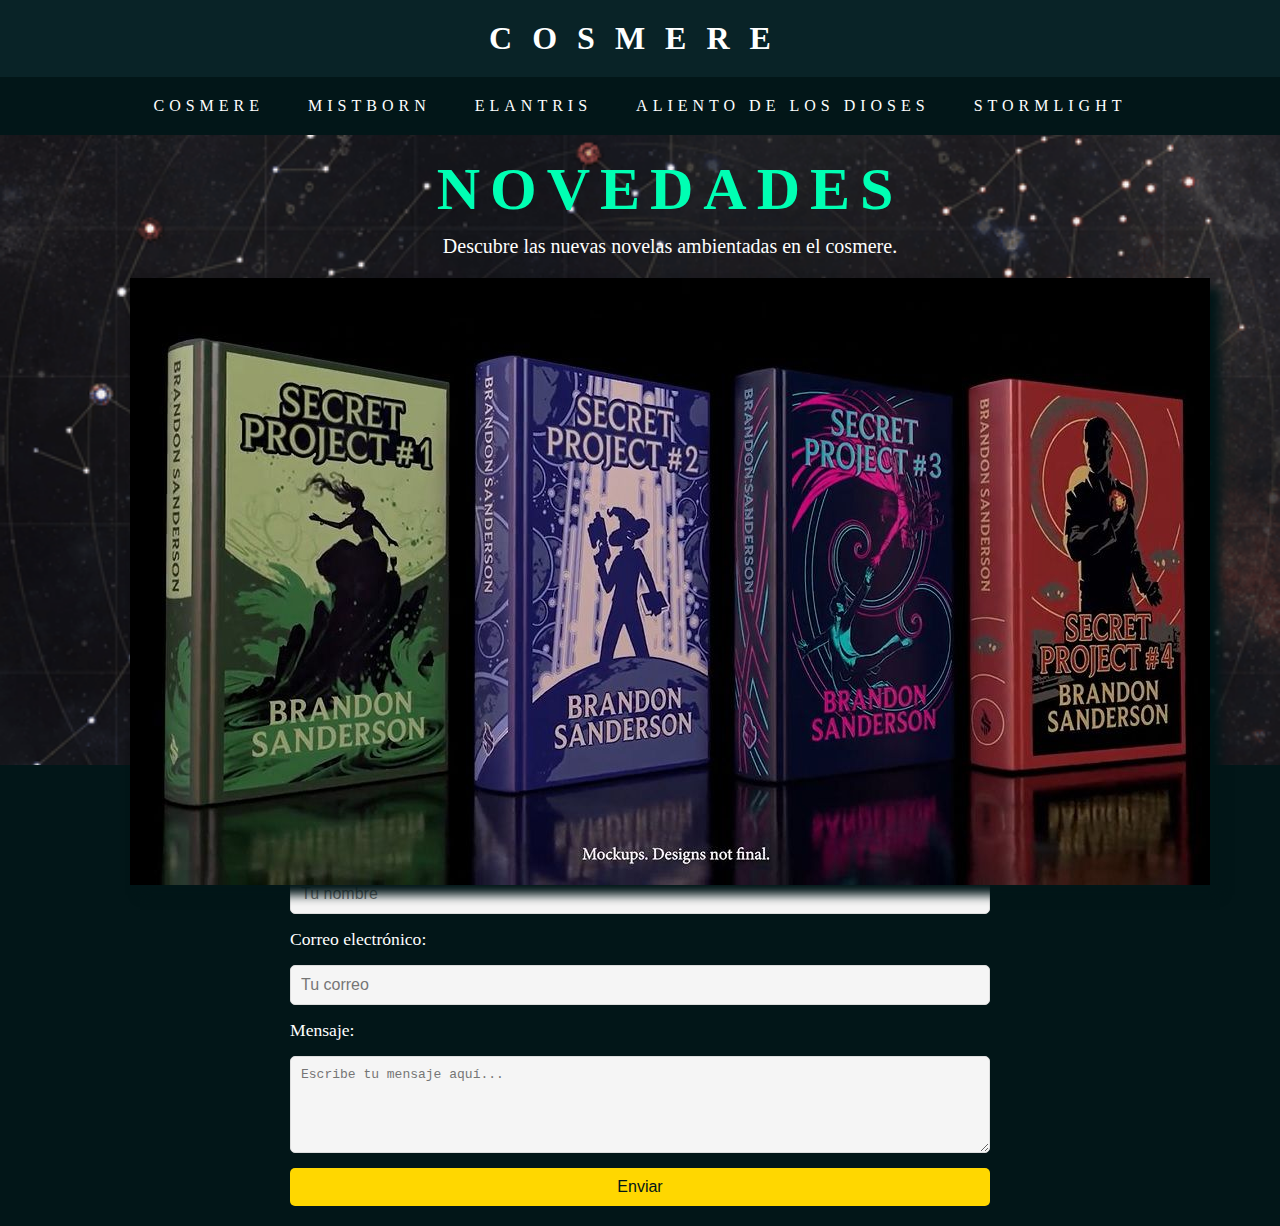
<file: Archivo/index.html>
<!DOCTYPE html>
<html lang="es">
<head>
    <meta charset="UTF-8">
    <meta name="viewport" content="width=device-width, initial-scale=1.0">
    <link rel="stylesheet" href="./css/style.css">
    <title>Cosmere pepepeepepepe</title>
</head>
<body>
   
    <header>
        <h1>Cosmere</h1>
    </header>
    
   
    <nav>
        <ul class="menu">
            <li><a href="./index.html">Cosmere</a></li>
            <li><a href="./mistborn.html".>Mistborn</a></li>
            <li><a href="./elantris.html">Elantris</a></li>
            <li><a href="./aliento.html">Aliento de los Dioses</a></li>
            <li><a href="./Stormligth copy.html">Stormlight</a></li>
        </ul>
    </nav>
    
    
    <main class="contenedor">
       
        <div id="izq"></div>
        
       
        <div class="tarjeta">
            <div class="texto">
                <h2 id="titulo">Novedades</h2>
                <p>Descubre las nuevas novelas ambientadas en el cosmere.</p>
                <img src="../Archivo/image/kickstarter.jpg" alt="Portada de Viento y Verdad">
            </div>
        </div>
    </main>

    <footer>
        <div class="contacto">
            <h2>Contacta con nosotros</h2>
            <form action="#" method="post" class="formulario">
                <label for="nombre">Nombre:</label>
                <input type="text" id="nombre" name="nombre" placeholder="Tu nombre" required>
    
                <label for="email">Correo electrónico:</label>
                <input type="email" id="email" name="email" placeholder="Tu correo" required>
    
                <label for="mensaje">Mensaje:</label>
                <textarea id="mensaje" name="mensaje" rows="5" placeholder="Escribe tu mensaje aquí..." required></textarea>
    
                <button type="submit">Enviar</button>
            </form>
        </div>
    </footer>
</body>
</html>
</file>
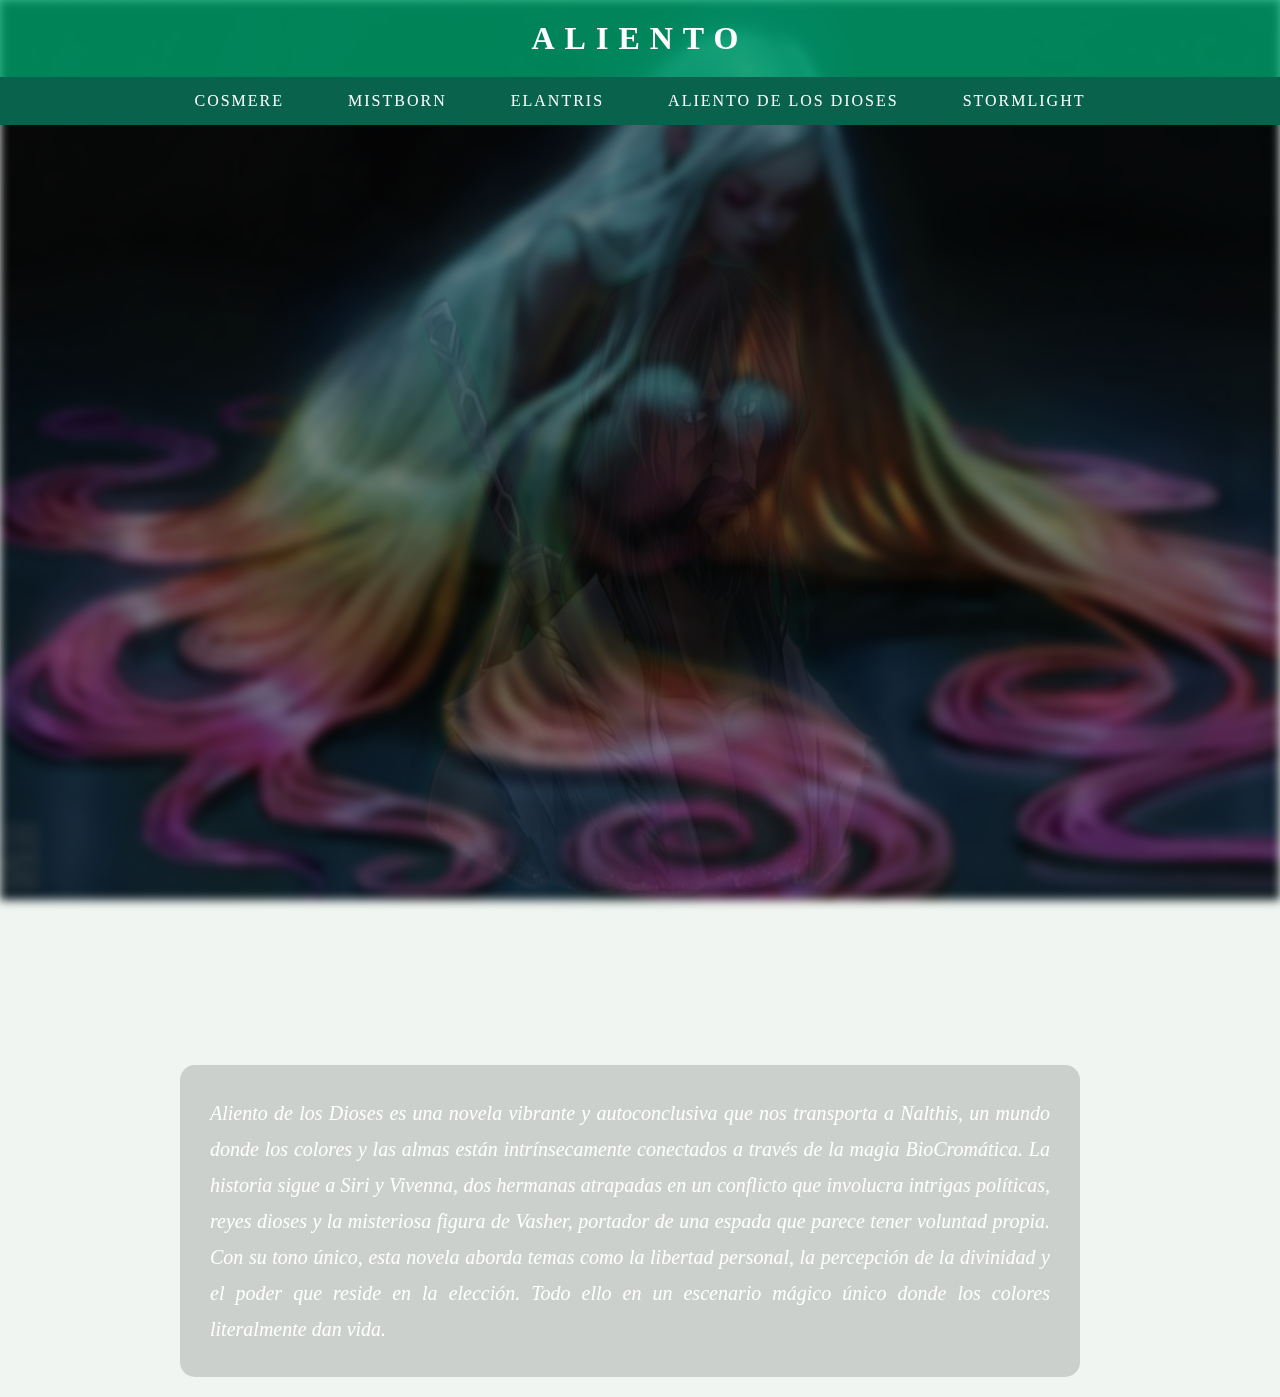
<file: Archivo/aliento.html>
<!DOCTYPE html>
<html lang="es">
<head>
    <meta charset="UTF-8">
    <meta name="viewport" content="width=device-width, initial-scale=1.0">
    <link rel="stylesheet" href="./css/aliento.css">
    <title>Aliento</title>
</head>
<body>
    <header>
        <h1>Aliento</h1>
    </header>
    
    <nav aria-label="Menú principal">
        <ul class="menu">
            <li><a href="./index.html">Cosmere</a></li>
            <li><a href="./mistborn.html">Mistborn</a></li>
            <li><a href="./elantris.html">Elantris</a></li>
            <li><a href="./aliento.html">Aliento de los Dioses</a></li>
            <li><a href="./Stormligth copy.html">Stormlight</a></li>
        </ul>
    </nav>
    
    <div class="fondo"></div>

    <main class="contenido">
        <div id="izq">
            <img src="./image/vasherpng.png" alt="Vasher">
        </div>
        
        <div id="texto">
            <div class="cuadro">
                <p id="dos"><i>Aliento de los Dioses es una novela vibrante y autoconclusiva que nos transporta a Nalthis, un mundo donde los colores y las almas están intrínsecamente conectados a través de la magia BioCromática. La historia sigue a Siri y Vivenna, dos hermanas atrapadas en un conflicto que involucra intrigas políticas, reyes dioses y la misteriosa figura de Vasher, portador de una espada que parece tener voluntad propia. Con su tono único, esta novela aborda temas como la libertad personal, la percepción de la divinidad y el poder que reside en la elección. Todo ello en un escenario mágico único donde los colores literalmente dan vida.</p>
            </div>
        </div>
    </main>
</body>
</html>
</file>
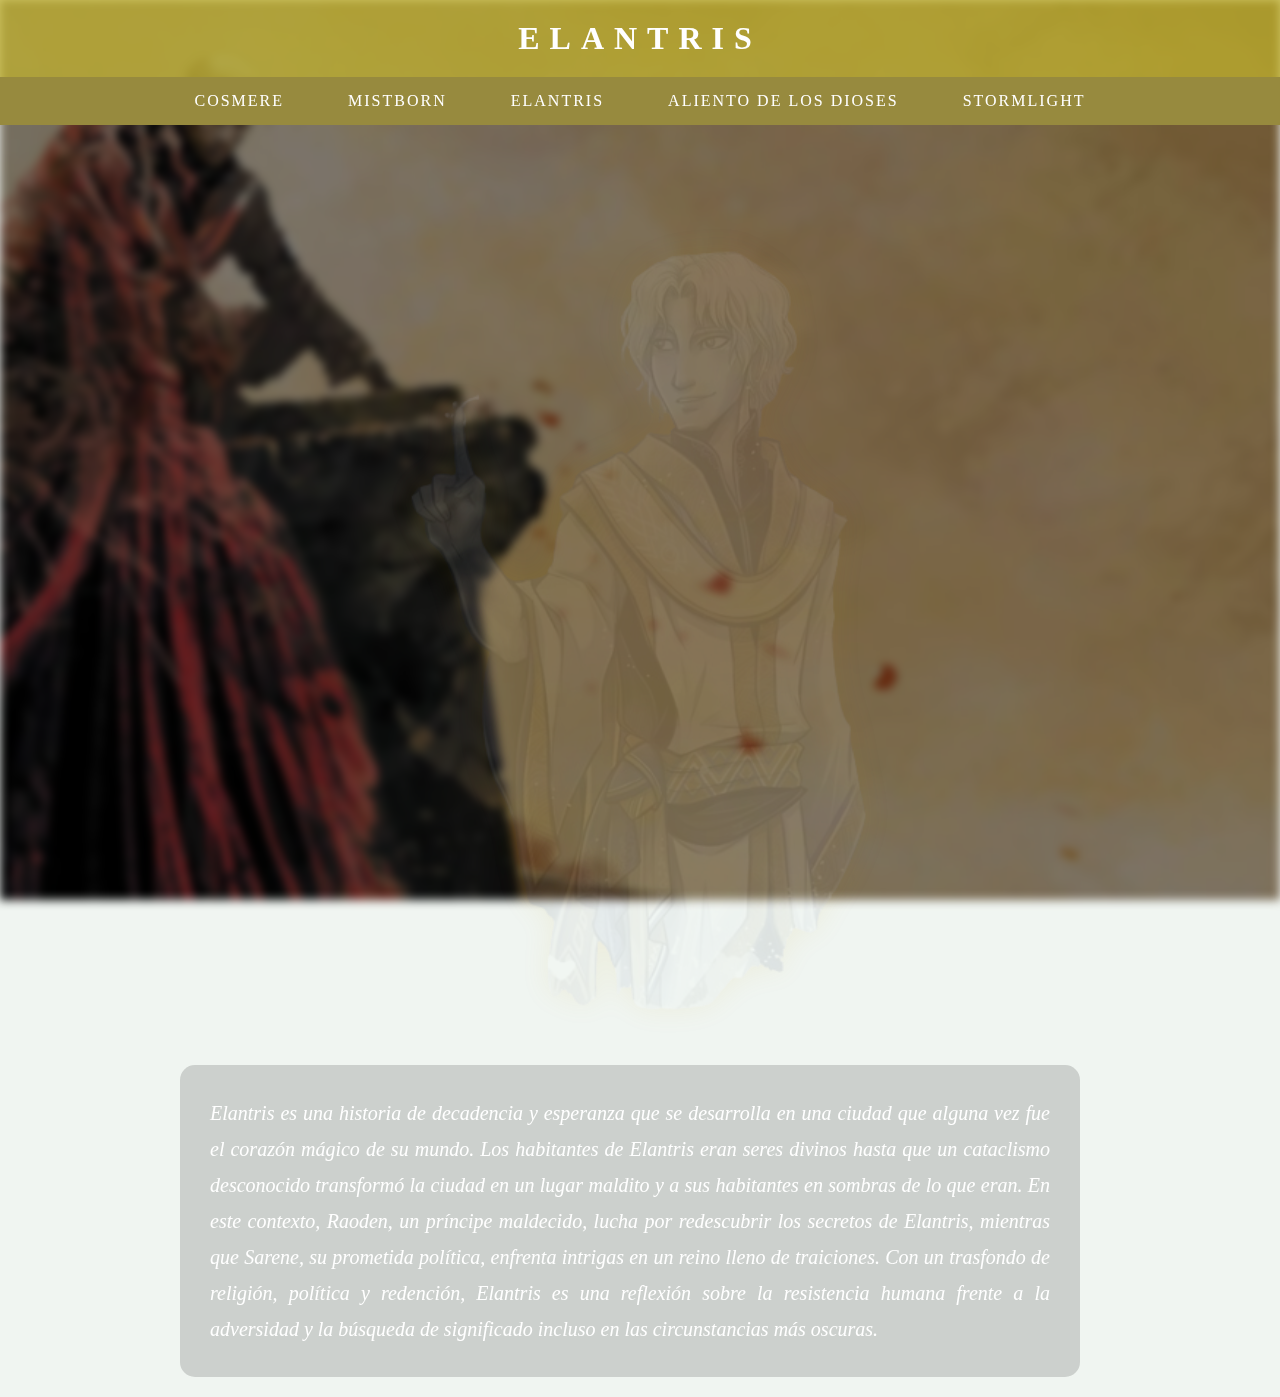
<file: Archivo/elantris.html>
<!DOCTYPE html>
<html lang="es">
<head>
    <meta charset="UTF-8">
    <meta name="viewport" content="width=device-width, initial-scale=1.0">
    <link rel="stylesheet" href="./css/elantris.css">
    <title>Elantris</title>
</head>
<body>
    <header>
        <h1>Elantris</h1>
    </header>
    
    <nav aria-label="Menú principal">
        <ul class="menu">
            <li><a href="./index.html">Cosmere</a></li>
            <li><a href="./mistborn.html">Mistborn</a></li>
            <li><a href="./elantris.html">Elantris</a></li>
            <li><a href="./aliento.html">Aliento de los Dioses</a></li>
            <li><a href="Stormligth copy.html">Stormlight</a></li>
        </ul>
    </nav>
    
    <div class="fondo"></div>

    <main class="contenido">
        <div id="izq">
            <img src="./image/raodenng.png" alt="Vin">
        </div>
        
        <div id="texto">
            <div class="cuadro">
                <p id="dos"><i>Elantris es una historia de decadencia y esperanza que se desarrolla en una ciudad que alguna vez fue el corazón mágico de su mundo. Los habitantes de Elantris eran seres divinos hasta que un cataclismo desconocido transformó la ciudad en un lugar maldito y a sus habitantes en sombras de lo que eran. En este contexto, Raoden, un príncipe maldecido, lucha por redescubrir los secretos de Elantris, mientras que Sarene, su prometida política, enfrenta intrigas en un reino lleno de traiciones. Con un trasfondo de religión, política y redención, Elantris es una reflexión sobre la resistencia humana frente a la adversidad y la búsqueda de significado incluso en las circunstancias más oscuras.</p>
            </div>
        </div>
    </main>
</body>
</html>
</file>
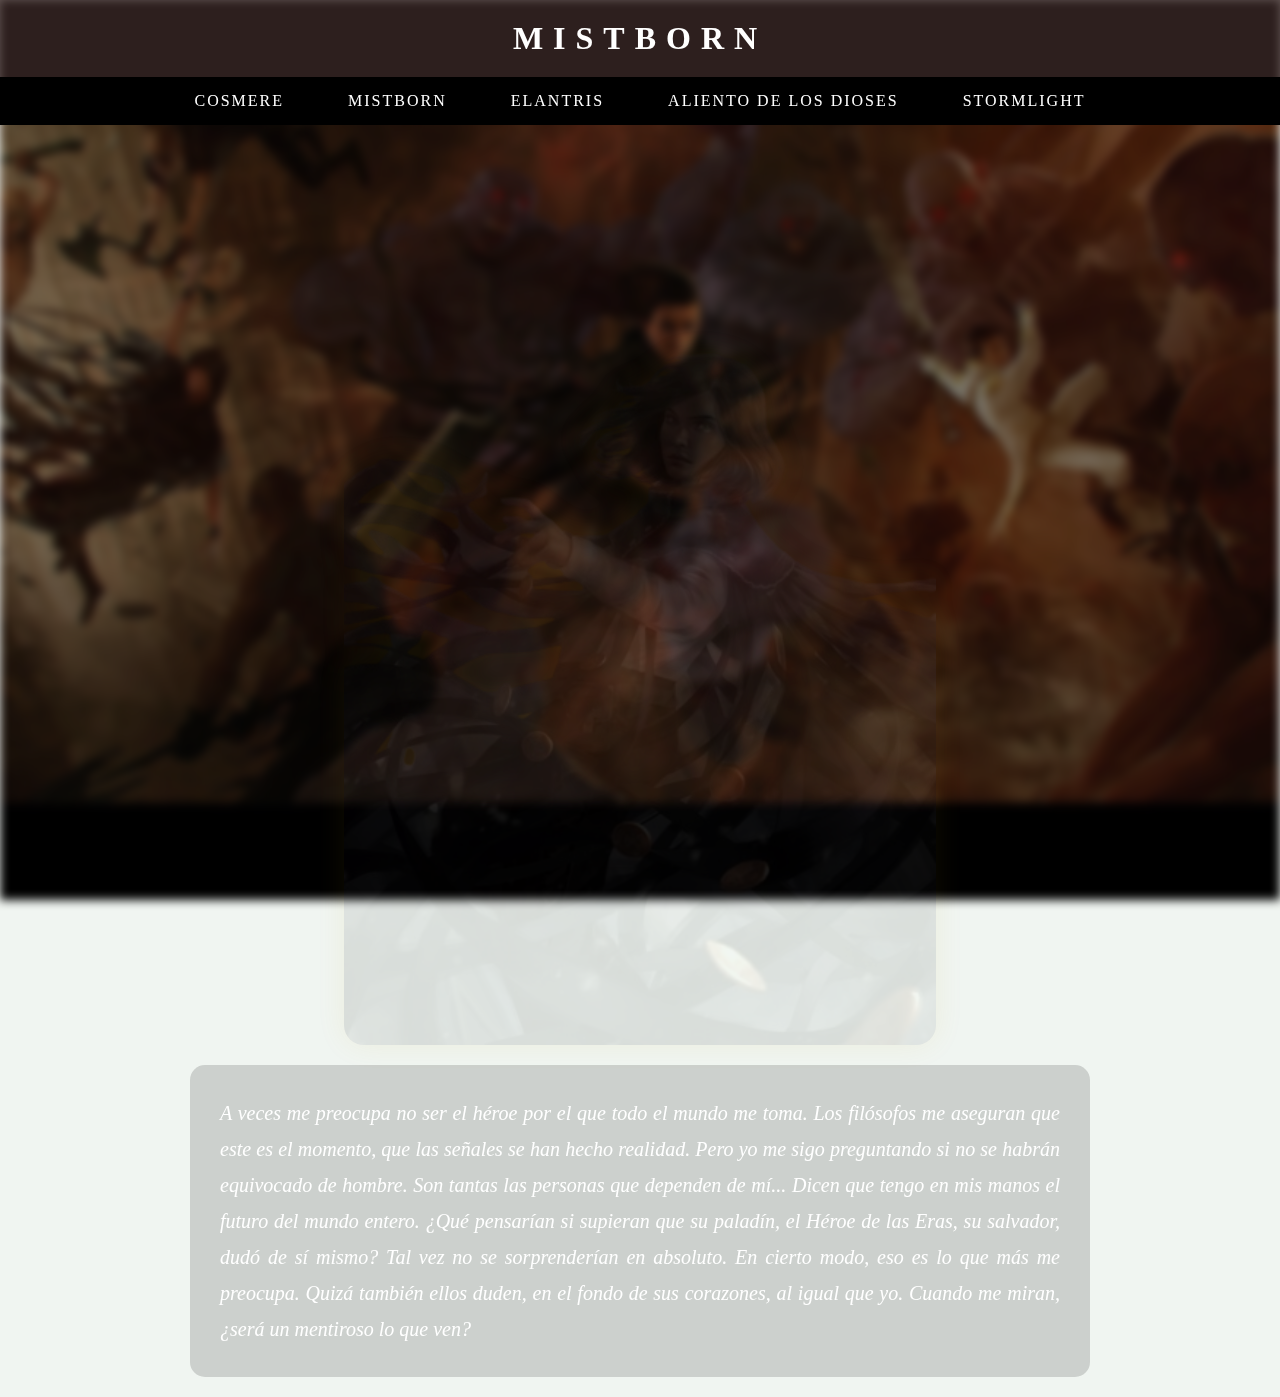
<file: Archivo/mistborn.html>
<!DOCTYPE html>
<html lang="es">
<head>
    <meta charset="UTF-8">
    <meta name="viewport" content="width=device-width, initial-scale=1.0">
    <link rel="stylesheet" href="./css/mistborn.css">
    <title>Mistborn</title>
</head>
<body>
    <header>
        <h1>Mistborn</h1>
    </header>
    
    <nav aria-label="Menú principal">
        <ul class="menu">
            <li><a href="./index.html">Cosmere</a></li>
            <li><a href="./mistborn.html">Mistborn</a></li>
            <li><a href="./elantris.html">Elantris</a></li>
            <li><a href="./aliento.html">Aliento de los Dioses</a></li>
            <li><a href="Stormligth copy.html">Stormlight</a></li>
        </ul>
    </nav>
    
    <div class="fondo"></div>

    <main class="contenido">
        <div id="izq">
            <img src="./image/vinpng_preview_rev_1-removebg-preview.png" alt="Vin">
        </div>
        
        <div id="texto">
            <div class="cuadro">
                <p id="dos"><i>A veces me preocupa no ser el héroe por el que todo el mundo me toma. Los filósofos me aseguran que este es el momento, que las señales se han hecho realidad. Pero yo me sigo preguntando si no se habrán equivocado de hombre. Son tantas las personas que dependen de mí... Dicen que tengo en mis manos el futuro del mundo entero. ¿Qué pensarían si supieran que su paladín, el Héroe de las Eras, su salvador, dudó de sí mismo? Tal vez no se sorprenderían en absoluto. En cierto modo, eso es lo que más me preocupa. Quizá también ellos duden, en el fondo de sus corazones, al igual que yo. Cuando me miran, ¿será un mentiroso lo que ven?</i></p>
            </div>
        </div>
    </main>
</body>
</html>
</file>
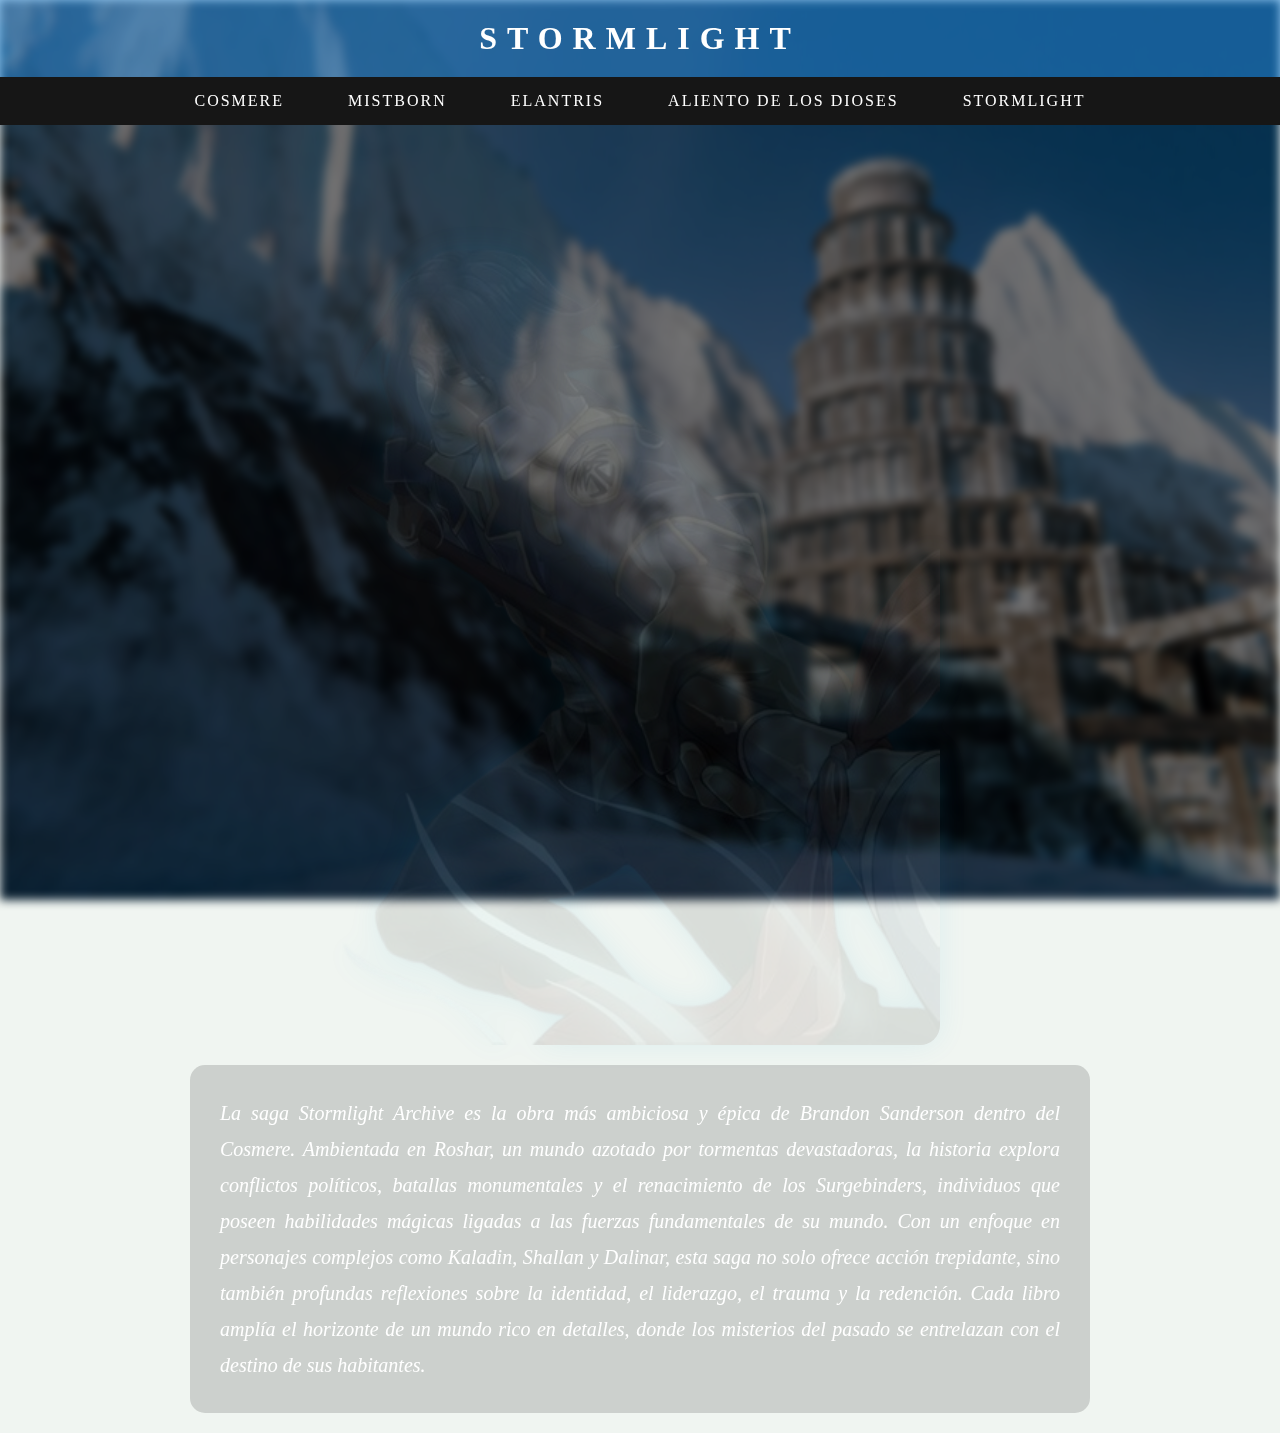
<file: Archivo/Stormligth copy.html>
<!DOCTYPE html>
<html lang="es">
<head>
    <meta charset="UTF-8">
    <meta name="viewport" content="width=device-width, initial-scale=1.0">
    <link rel="stylesheet" href="./css/stormlight.css">
    <title>Stormlight</title>
</head>
<body>
    <header>
        <h1>Stormlight</h1>
    </header>
    
    <nav aria-label="Menú principal">
        <ul class="menu">
            <li><a href="./index.html">Cosmere</a></li>
            <li><a href="./mistborn.html">Mistborn</a></li>
            <li><a href="./elantris.html">Elantris</a></li>
            <li><a href="./aliento.html">Aliento de los Dioses</a></li>
            <li><a href="./Stormligth copy.html">Stormlight</a></li>
        </ul>
    </nav>
    
    <div class="fondo"></div>

    <main class="contenido">
        <div id="izq">
            <img src="./image/kaladin-removebg-preview.png" alt="kaladin">
        </div>
        
        <div id="texto">
            <div class="cuadro">
                <p id="dos"><i>La saga Stormlight Archive es la obra más ambiciosa y épica de Brandon Sanderson dentro del Cosmere. Ambientada en Roshar, un mundo azotado por tormentas devastadoras, la historia explora conflictos políticos, batallas monumentales y el renacimiento de los Surgebinders, individuos que poseen habilidades mágicas ligadas a las fuerzas fundamentales de su mundo. Con un enfoque en personajes complejos como Kaladin, Shallan y Dalinar, esta saga no solo ofrece acción trepidante, sino también profundas reflexiones sobre la identidad, el liderazgo, el trauma y la redención. Cada libro amplía el horizonte de un mundo rico en detalles, donde los misterios del pasado se entrelazan con el destino de sus habitantes.</i></p>
            </div>
        </div>
    </main>
</body>
</html>
</file>
<file: Archivo/css/style.css>
* {
    margin: 0;
    padding: 0;
    box-sizing: border-box;
}

body {
    height: 100vh;
    width: 100%;
    background-color: #f0f5f1;
    color: #333;
    position: relative;
}

header {
    background-color: #092327;
    color: #ffffff;
    padding: 20px 0;
    box-shadow: 0px 12px 5px rgba(0, 0, 0, 0.1);
    text-align: center;
    letter-spacing: 20px;
    text-transform: uppercase;
}

header img {
    display: block;
    margin: 0 auto;
     
}

.menu {
    list-style: none;
    background: #021618;
    width: 100%;
    text-align: center;
}

.menu li {
    display: inline-block;
}

.menu li a {
    display: block;
    padding: 20px;
    color: white;
    text-decoration: none;
    text-transform: uppercase;
    letter-spacing: 5px;
    transition: background-color 0.3s ease;
}

.menu li a:hover {
    background-color: #FFD700;
}

.contenedor {
    display: flex;
    flex-wrap: wrap;
    flex-direction: column;
    gap: 10px 30px;
    text-align: center;
    background-color: #092327;
    width: 100vw;
    height: 70vh;
    background-image: url(../video/AnimatedWallpaper-CosmereStarchart_CosmereMapaestelar-ezgif.com-video-to-gif-converter.gif);
    background-size: cover;
    background-position: center;
    position: relative;
    padding: 20px;
}

.tarjeta {
    width: 100%;
    max-width: 10000px;
    height: 600px;
    margin: auto;
    position: relative;
    color: white;   
    margin-bottom: 100px;
}
#titulo{
    text-transform: uppercase;
    text-justify: center;
    letter-spacing: 10px;
    block-size: 80px;
    font-size: 60px;
    color: rgb(0, 255, 179);
}
.texto{
    color: #ffffff;
    font-size: 20px;
    display:  flex;
    flex-direction: column;
    align-items: center;
    justify-content: center;
}

.texto img{
    margin-top: 20px;
    max-width: 100%;
    height: auto;
    display: block;
    box-shadow: #021618 10px 10px 10px;
}
#dos{
    font-family: 'Times New Roman', Times, serif;
}


/* Código para el formulario */
footer {
    background-color: #021618;
    color: white;
    text-align: center;
    padding: 20px;
}

.contacto {
    max-width: 700px;
    margin: 0 auto;
}

.contacto h2 {
    margin-bottom: 20px;
    font-size: 1.8em;
    text-transform: uppercase;
    letter-spacing: 3px;
}

.formulario {
    display: flex;
    flex-direction: column;
    gap: 15px;
}

.formulario label {
    text-align: left;
    font-size: 1.1em;
}

.formulario input, .formulario textarea {
    width: 100%;
    padding: 10px;
    border: 1px solid #ddd;
    border-radius: 5px;
    font-size: 1em;
    background-color: #f5f5f5;
}

.formulario button {
    background-color: #FFD700;
    color: #021618;
    border: none;
    padding: 10px 20px;
    border-radius: 5px;
    font-size: 1em;
    cursor: pointer;
    transition: background-color 0.3s ease;
}

.formulario button:hover {
    background-color: #FFC107;
}
</file>
<file: Archivo/css/aliento.css>
* {
    margin: 0;
    padding: 0;
    box-sizing: border-box;
}

body {
    
    height: 100vh;
    width: 100%;
    background-color: #f0f5f1;
    color: #333;
    position: relative;
}

/* Encabezado */
header {
    background-color: #00af75be;
    color: #ffffff;
    padding: 20px 0;
    box-shadow: 0px 12px 5px rgba(0, 0, 0, 0.1);
    text-align: center;
    letter-spacing: 10px;
    text-transform: uppercase;
}

header h1 {
    font-size: 2rem;
    margin: 0;

   

}

/* Menú */
.menu {
    list-style: none;
    background: #09634c;
    width: 100%;
    text-align: center;
}

.menu li {
    display: inline-block;
}

.menu li a {
    display: block;
    padding: 15px 30px;
    color: white;
    text-decoration: none;
    text-transform: uppercase;
    letter-spacing: 2px;
    transition: all 0.3s ease-in-out;
}

.menu li a:hover {
    background-color: #FFD700;
    color: #000;
    transform: scale(1.1);
}

/* Fondo con overlay */
.fondo {
    position: fixed;
    top: 0;
    left: 0;
    width: 100vw;
    height: 100vh;
    background-image: url(../image/fodoaliento.jpg);
    background-size: cover;
    background-position: center;
    filter: blur(5px);
    z-index: -1;
}

.fondo::after {
    content: '';
    position: absolute;
    top: 0;
    left: 0;
    width: 100%;
    height: 100%;
    background: rgba(0, 0, 0, 0.5);
    z-index: -1;
}


.contenido {
    display: flex;
    flex-wrap: wrap;
    align-items: center;
    justify-content: center;
    gap: 20px;
    padding: 20px;
    position: relative;
}

#izq img {
    max-width: 600px;
    height:900px;
    display: block;
    border-radius: 20px;
    filter: drop-shadow(0px 0px 15px rgba(0, 204, 126, 0.8));
    animation: slideIn 1.5s ease-out forwards;
    opacity: 10%;
}


.cuadro {
    background-color: rgba(10, 10, 10, 0.158);
    color: white;
    padding: 30px;
    border-radius: 15px;
    max-width: 900px;
    font-size: 20px;
    line-height: 1.8;
    text-align: justify;
    transition: transform 0.3s ease-in-out;
}

.cuadro:hover {
    transform: scale(1.05);
}

#dos{
    
    font-optical-sizing: auto;
    font-weight: 100px;
    font-style: normal;
}
      


/*Animación para que la imagen se mueva(obviamente es código copiado)*/

@keyframes slideIn {
    0% {
        transform: translateY(100px);
        opacity: 0;
    }
    100% {
        transform: translateY(0);
        opacity: 1;
    }
}

/* Responsividad */
@media (max-width: 768px) {
    #izq img {
        max-width: 100%;
        margin: 0 auto;
    }

    .cuadro {
        max-width: 90%;
    }
}
</file>
<file: Archivo/css/elantris.css>
* {
    margin: 0;
    padding: 0;
    box-sizing: border-box;
}

body {
    
    height: 100vh;
    width: 100%;
    background-color: #f0f5f1;
    color: #333;
    position: relative;
}


header {
    background-color: #c4b52eb9;
    color: #ffffff;
    padding: 20px 0;
    box-shadow: 0px 12px 5px rgba(207, 180, 56, 0.1);
    text-align: center;
    letter-spacing: 10px;
    text-transform: uppercase;
}

header h1 {
    font-size: 2rem;
    margin: 0;
}


.menu {
    list-style: none;
    background: #978a3e;
    width: 100%;
    text-align: center;
}

.menu li {
    display: inline-block;
}

.menu li a {
    display: block;
    padding: 15px 30px;
    color: white;
    text-decoration: none;
    text-transform: uppercase;
    letter-spacing: 2px;
    transition: all 0.3s ease-in-out;
}

.menu li a:hover {
    background-color: #FFD700;
    color: #000000;
    transform: scale(1.1);
}


.fondo {
    position: fixed;
    top: 0;
    left: 0;
    width: 100vw;
    height: 100vh;
    background-image: url(../image/elantrisfondo.webp);
    background-size: cover;
    background-position: center;
    filter: blur(5px);
    z-index: -1;
}

.fondo::after {
    content: '';
    position: absolute;
    top: 0;
    left: 0;
    width: 100%;
    height: 100%;
    background: rgba(0, 0, 0, 0.5);
    z-index: -1;
}


.contenido {
    display: flex;
    flex-wrap: wrap;
    align-items: center;
    justify-content: center;
    gap: 20px;
    padding: 20px;
    position: relative;
}

#izq img {
    max-width: 600px;
    height:900px;
    display: block;
    border-radius: 20px;
    filter: drop-shadow(0px 0px 15px rgba(204, 156, 0, 0.8));
    animation: slideIn 1.5s ease-out forwards;
    opacity: 10%;
    
}


.cuadro {
    background-color: rgba(10, 10, 10, 0.158);
    color: white;
    padding: 30px;
    border-radius: 15px;
    max-width: 900px;
    font-size: 20px;
    line-height: 1.8;
    text-align: justify;
    transition: transform 0.3s ease-in-out;
}

.cuadro:hover {
    transform: scale(1.05);
}

#dos{
    
    font-optical-sizing: auto;
    font-weight: 100px;
    font-style: normal;
}
      



/*Animación para que la imagen se mueva(obviamente es código copiado)*/
@keyframes slideIn {
    0% {
        transform: translateY(100px);
        opacity: 0;
    }
    100% {
        transform: translateY(0);
        opacity: 1;
    }
}

/* Responsividad */
@media (max-width: 768px) {
    #izq img {
        max-width: 100%;
        margin: 0 auto;
    }

    .cuadro {
        max-width: 90%;
    }
}
</file>
<file: Archivo/css/mistborn.css>
* {
    margin: 0;
    padding: 0;
    box-sizing: border-box;
}

body {
    
    height: 100vh;
    width: 100%;
    background-color: #f0f5f1;
    color: #333;
    position: relative;
}

/* Encabezado */
header {
    background-color: #3b2827c4;
    color: #ffffff;
    padding: 20px 0;
    box-shadow: 0px 12px 5px rgba(0, 0, 0, 0.1);
    text-align: center;
    letter-spacing: 10px;
    text-transform: uppercase;
}

header h1 {
    font-size: 2rem;
    margin: 0;
}

/* Menú */
.menu {
    list-style: none;
    background: #000000;
    width: 100%;
    text-align: center;
}

.menu li {
    display: inline-block;
}

.menu li a {
    display: block;
    padding: 15px 30px;
    color: white;
    text-decoration: none;
    text-transform: uppercase;
    letter-spacing: 2px;
    transition: all 0.3s ease-in-out;
}

.menu li a:hover {
    background-color: #FFD700;
    color: #000;
    transform: scale(1.1);
}

/* Fondo con overlay */
.fondo {
    position: fixed;
    top: 0;
    left: 0;
    width: 100vw;
    height: 100vh;
    background-image: url(../image/mistbornfondo.jpg);
    background-size: cover;
    background-position: center;
    filter: blur(5px);
    z-index: -1;
}

.fondo::after {
    content: '';
    position: absolute;
    top: 0;
    left: 0;
    width: 100%;
    height: 100%;
    background: rgba(0, 0, 0, 0.5);
    z-index: -1;
}


.contenido {
    display: flex;
    flex-wrap: wrap;
    align-items: center;
    justify-content: center;
    gap: 20px;
    padding: 20px;
    position: relative;
}

#izq img {
    max-width: 600px;
    height:900px;
    display: block;
    border-radius: 20px;
    filter: drop-shadow(0px 0px 15px rgba(204, 156, 0, 0.8));
    animation: slideIn 1.5s ease-out forwards;
    opacity: 10%;
}


.cuadro {
    background-color: rgba(10, 10, 10, 0.158);
    color: white;
    padding: 30px;
    border-radius: 15px;
    max-width: 900px;
    font-size: 20px;
    line-height: 1.8;
    text-align: justify;
    transition: transform 0.3s ease-in-out;
}

.cuadro:hover {
    transform: scale(1.05);
}

#dos{
    
    font-optical-sizing: auto;
    font-weight: 100px;
    font-style: normal;
}
      


/*Animación para que la imagen se mueva(obviamente es código copiado)*/

@keyframes slideIn {
    0% {
        transform: translateY(100px);
        opacity: 0;
    }
    100% {
        transform: translateY(0);
        opacity: 1;
    }
}

/* Responsividad */
@media (max-width: 768px) {
    #izq img {
        max-width: 100%;
        margin: 0 auto;
    }

    .cuadro {
        max-width: 90%;
    }
}
</file>
<file: Archivo/css/stormlight.css>
* {
    margin: 0;
    padding: 0;
    box-sizing: border-box;
}

body {
    
    height: 100vh;
    width: 100%;
    background-color: #f0f5f1;
    color: #333;
    position: relative;
}

/* Encabezado */
header {
    background-color: #2791e979;
    color: #ffffff;
    padding: 20px 0;
    box-shadow: 0px 12px 5px rgba(0, 0, 0, 0.1);
    text-align: center;
    letter-spacing: 10px;
    text-transform: uppercase;
}

header h1 {
    font-size: 2rem;
    margin: 0;
}

/* Menú */
.menu {
    list-style: none;
    background: #161616;
    width: 100%;
    text-align: center;
}

.menu li {
    display: inline-block;
}

.menu li a {
    display: block;
    padding: 15px 30px;
    color: white;
    text-decoration: none;
    text-transform: uppercase;
    letter-spacing: 2px;
    transition: all 0.3s ease-in-out;
}

.menu li a:hover {
    background-color: #FFD700;
    color: #000;
    transform: scale(1.1);
}

/* Fondo con overlay */
.fondo {
    position: fixed;
    top: 0;
    left: 0;
    width: 100vw;
    height: 100vh;
    background-image: url(../image/uri.webp);
    background-size: cover;
    background-position: center;
    filter: blur(5px);
    z-index: -1;
}

.fondo::after {
    content: '';
    position: absolute;
    top: 0;
    left: 0;
    width: 100%;
    height: 100%;
    background: rgba(0, 0, 0, 0.5);
    z-index: -1;
}


.contenido {
    display: flex;
    flex-wrap: wrap;
    align-items: center;
    justify-content: center;
    gap: 20px;
    padding: 20px;
    position: relative;
}

#izq img {
    max-width: 600px;
    height:900px;
    display: block;
    border-radius: 20px;
    filter: drop-shadow(0px 0px 15px rgba(20, 163, 219, 0.8));
    animation: slideIn 1.5s ease-out forwards;
    opacity: 10%;
}


.cuadro {
    background-color: rgba(10, 10, 10, 0.158);
    color: white;
    padding: 30px;
    border-radius: 15px;
    max-width: 900px;
    font-size: 20px;
    line-height: 1.8;
    text-align: justify;
    transition: transform 0.3s ease-in-out;
}

.cuadro:hover {
    transform: scale(1.05);
}

#dos{
    
    font-optical-sizing: auto;
    font-weight: 100px;
    font-style: normal;
}
      


/*Animación para que la imagen se mueva(obviamente es código copiado)*/

@keyframes slideIn {
    0% {
        transform: translateY(100px);
        opacity: 0;
    }
    100% {
        transform: translateY(0);
        opacity: 1;
    }
}

/* Responsividad */
@media (max-width: 768px) {
    #izq img {
        max-width: 100%;
        margin: 0 auto;
    }

    .cuadro {
        max-width: 90%;
    }
}
</file>
